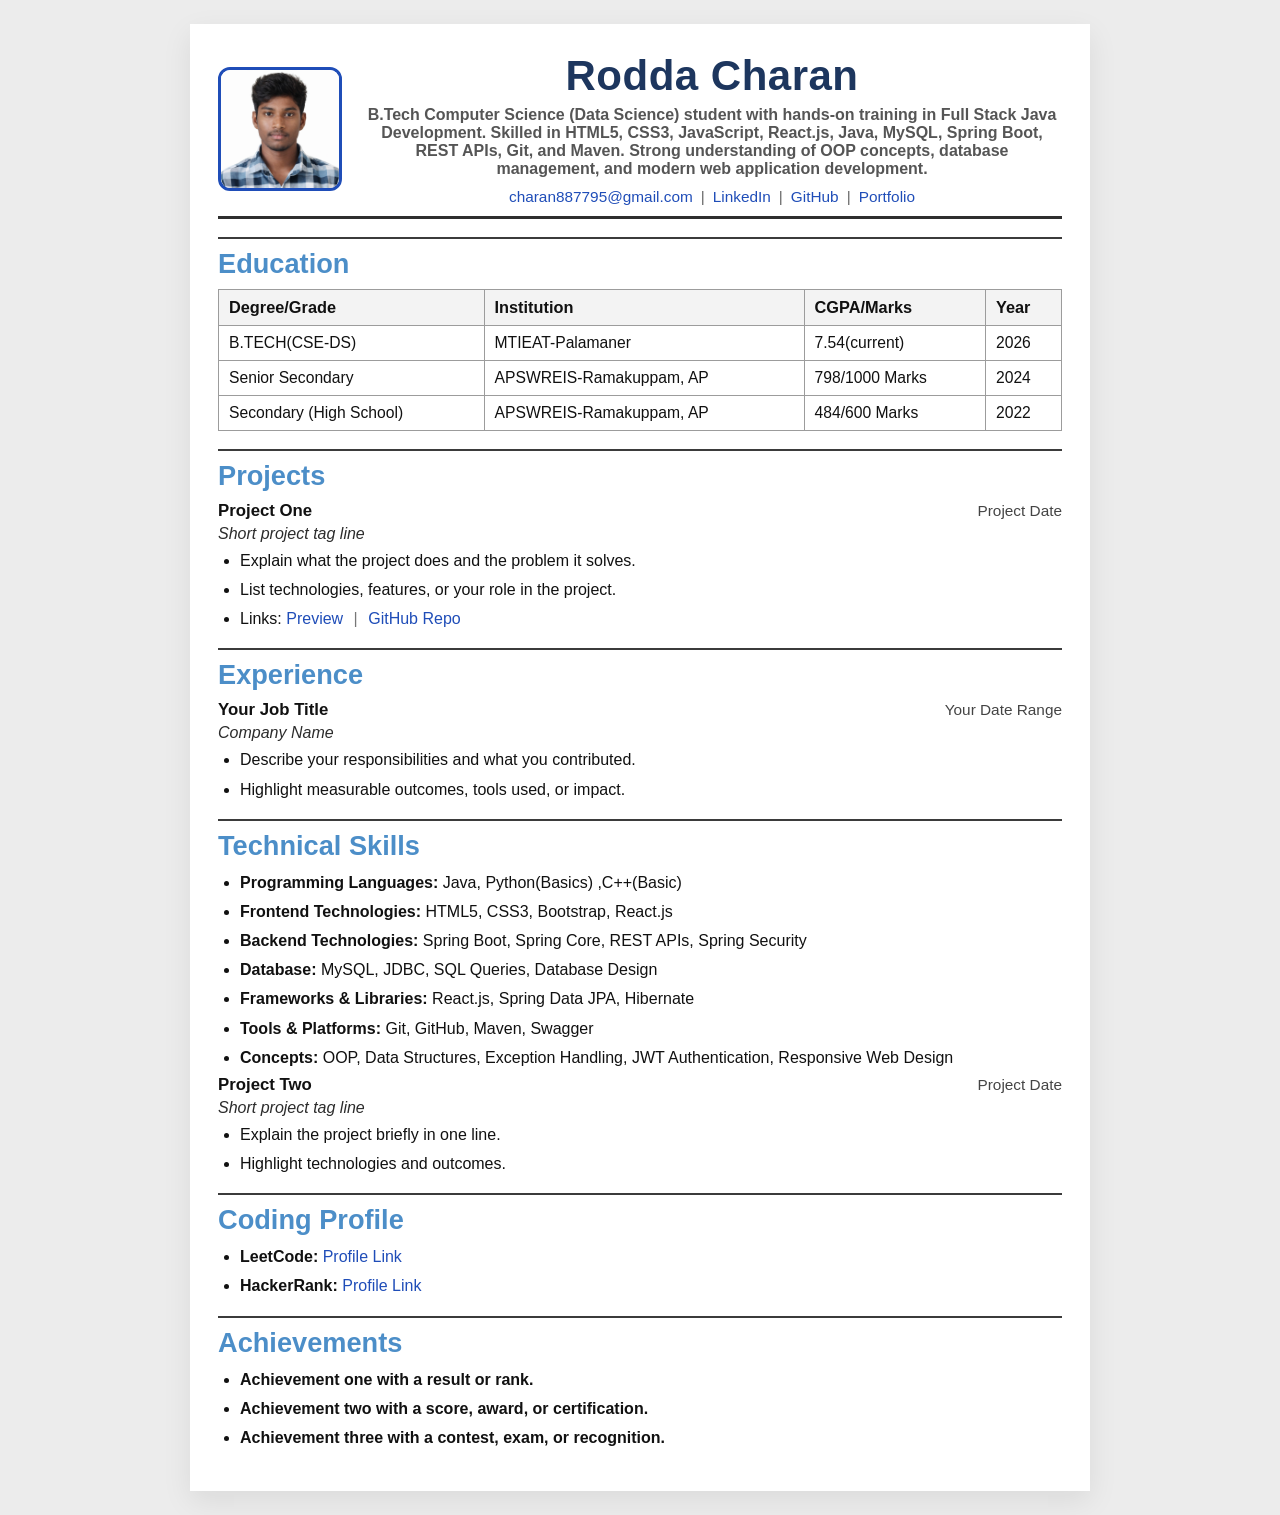
<file: index.html>
<!DOCTYPE html>
<html lang="en">
<head>
	<meta charset="UTF-8" />
	<meta name="viewport" content="width=device-width, initial-scale=1.0" />
	<title>Rodda.Charan-Resume</title>
	<link rel="stylesheet" href="portfolio.css" />
</head>
<body>
	<main class="resume-shell">
		<section class="resume-page">
			<header class="resume-header">
				<div class="photo-frame" aria-label="Profile photo placeholder">
					<img src="R.Charan.jpeg" alt="Your photo" />
				</div>

				<div class="header-copy">
					<h1>Rodda Charan</h1>
					<p class="headline">B.Tech Computer Science (Data Science) student with hands-on training in Full Stack Java Development. Skilled in HTML5, CSS3, JavaScript, React.js, Java, MySQL, Spring Boot, REST APIs, Git, and Maven. Strong understanding of OOP concepts, database management, and modern web application development.</p>

					<div class="contact-row">
						<a href="https://mail.google.com/mail/u/0/?tab=rm&ogbl#inbox">charan887795@gmail.com</a>
						<span>|</span>
						<a href="https://www.linkedin.com/in/rodda-charan-70093b331/" target="_blank" rel="noreferrer">LinkedIn</a>
						<span>|</span>
						<a href="https://github.com/charan-2007-26" target="_blank" rel="noreferrer">GitHub</a>
						<span>|</span>
						<a href="https://yourportfolio.com" target="_blank" rel="noreferrer">Portfolio</a>
					</div>
				</div>
			</header>

			<section class="resume-section">
				<h2>Education</h2>
				<div class="table-wrap">
					<table>
						<thead>
							<tr>
								<th>Degree/Grade</th>
								<th>Institution</th>
								<th>CGPA/Marks</th>
								<th>Year</th>
							</tr>
						</thead>
						<tbody>
							<tr>
								<td>B.TECH(CSE-DS)</td>
								<td>MTIEAT-Palamaner</td>
								<td>7.54(current)</td>
								<td>2026</td>
							</tr>
							<tr>
								<td>Senior Secondary</td>
								<td>APSWREIS-Ramakuppam, AP</td>
								<td>798/1000 Marks</td>
								<td>2024</td>
							</tr>
							<tr>
								<td>Secondary (High School)</td>
								<td>APSWREIS-Ramakuppam, AP</td>
								<td>484/600 Marks</td>
								<td>2022</td>
							</tr>
						</tbody>
					</table>
				</div>
			</section>


			<section class="resume-section">
				<h2>Projects</h2>
				<article class="entry">
					<div class="entry-heading">
						<h3>Project One</h3>
						<span>Project Date</span>
					</div>
					<p class="entry-subtitle">Short project tag line</p>
					<ul class="detail-list">
						<li>Explain what the project does and the problem it solves.</li>
						<li>List technologies, features, or your role in the project.</li>
						<li>
							Links:
							<a href="#" target="_blank" rel="noreferrer">Preview</a>
							<span class="link-sep">|</span>
							<a href="#" target="_blank" rel="noreferrer">GitHub Repo</a>
						</li>
					</ul>
				</article>

				<section class="resume-section">
				<h2>Experience</h2>
				<article class="entry">
					<div class="entry-heading">
						<h3>Your Job Title</h3>
						<span>Your Date Range</span>
					</div>
					<p class="entry-subtitle">Company Name</p>
					<ul class="detail-list">
						<li>Describe your responsibilities and what you contributed.</li>
						<li>Highlight measurable outcomes, tools used, or impact.</li>
					</ul>
				</article>
			</section>

					<section class="resume-section">
				<h2>Technical Skills</h2>
				<ul class="bullet-list">
					<li><strong>Programming Languages:</strong> Java, Python(Basics) ,C++(Basic)</li>
					<li><strong>Frontend Technologies:</strong> HTML5, CSS3, Bootstrap, React.js</li>
					<li><strong>Backend Technologies:</strong> Spring Boot, Spring Core, REST APIs, Spring Security</li>
					<li><strong>Database:</strong> MySQL, JDBC, SQL Queries, Database Design</li>
					<li><strong>Frameworks &amp; Libraries:</strong> React.js, Spring Data JPA, Hibernate</li>
					<li><strong>Tools &amp; Platforms:</strong> Git, GitHub, Maven, Swagger</li>
					<li><strong>Concepts:</strong> OOP, Data Structures, Exception Handling, JWT Authentication, Responsive Web Design</li>
				</ul>
			</section>

				<article class="entry">
					<div class="entry-heading">
						<h3>Project Two</h3>
						<span>Project Date</span>
					</div>
					<p class="entry-subtitle">Short project tag line</p>
					<ul class="detail-list">
						<li>Explain the project briefly in one line.</li>
						<li>Highlight technologies and outcomes.</li>
					</ul>
				</article>
			</section>

			<section class="resume-section">
				<h2>Coding Profile</h2>
				<ul class="bullet-list">
					<li><strong>LeetCode:</strong> <a href="https://leetcode.com/u/R_CHARAN_07/">Profile Link</a></li>
					<li><strong>HackerRank:</strong> <a href="https://www.hackerrank.com/profile/charan887795">Profile Link</a></li>
				</ul>
			</section>

			<section class="resume-section">
				<h2>Achievements</h2>
				<ul class="bullet-list achievements">
					<li>Achievement one with a result or rank.</li>
					<li>Achievement two with a score, award, or certification.</li>
					<li>Achievement three with a contest, exam, or recognition.</li>
				</ul>
			</section>
		</section>
	</main>
</body>
</html>
</file>
<file: portfolio.css>
* {
	box-sizing: border-box;
}

html, body {
	margin: 0;
	padding: 0;
	background: #ececec;
	color: #111;
	font-family: Arial, Helvetica, sans-serif;
}

body {
	padding: 24px 12px;
}

a {
	color: #1f4db8;
	text-decoration: none;
}

a:hover {
	text-decoration: underline;
}

.resume-shell {
	display: flex;
	justify-content: center;
}

.resume-page {
	width: min(100%, 900px);
	background: #fff;
	padding: 28px 28px 36px;
	box-shadow: 0 10px 28px rgba(0, 0, 0, 0.08);
}

.resume-header {
	display: flex;
	align-items: center;
	gap: 20px;
	padding-bottom: 10px;
	border-bottom: 3px solid #2e2e2e;
}

.photo-frame {
	flex: 0 0 124px;
	width: 124px;
	height: 124px;
	border: 3px solid #1f4db8;
	border-radius: 12px;
	overflow: hidden;
	background: #f4f7ff;
}

.photo-frame img {
	width: 100%;
	height: 100%;
	object-fit: cover;
	display: block;
}

.header-copy {
	flex: 1;
	text-align: center;
}

.header-copy h1 {
	margin: 0;
	font-size: clamp(28px, 4vw, 42px);
	font-weight: 800;
	letter-spacing: 0.5px;
	color: #1d365e;
}

.headline {
	margin: 6px 0 10px;
	color: #555;
	font-size: 1rem;
	font-weight: 600;
}

.contact-row {
	display: flex;
	flex-wrap: wrap;
	justify-content: center;
	gap: 8px;
	font-size: 0.96rem;
}

.contact-row span {
	color: #666;
}

.resume-section {
	margin-top: 18px;
	padding-top: 10px;
	border-top: 2px solid #3b3b3b;
}

.resume-section h2 {
	margin: 0 0 10px;
	color: #4c8ec8;
	font-size: 1.7rem;
	line-height: 1.1;
}

.table-wrap {
	overflow-x: auto;
}

table {
	width: 100%;
	border-collapse: collapse;
	font-size: 0.98rem;
}

th, td {
	border: 1px solid #9c9c9c;
	padding: 8px 10px;
	vertical-align: top;
}

th {
	text-align: left;
	background: #f3f3f3;
	font-size: 1.02rem;
}

.bullet-list,
.detail-list {
	margin: 0;
	padding-left: 22px;
}

.bullet-list li,
.detail-list li {
	margin: 6px 0;
	line-height: 1.45;
}

.bullet-list li::marker,
.detail-list li::marker {
	color: #111;
}

.entry {
	margin-bottom: 14px;
}

.entry-heading {
	display: flex;
	gap: 16px;
	justify-content: space-between;
	align-items: baseline;
}

.entry-heading h3 {
	margin: 0;
	font-size: 1.05rem;
	font-weight: 700;
}

.entry-heading span {
	white-space: nowrap;
	color: #444;
	font-size: 0.96rem;
}

.entry-subtitle {
	margin: 4px 0 6px;
	color: #2c2c2c;
	font-style: italic;
}

.link-sep {
	margin: 0 6px;
	color: #777;
}

.achievements li {
	font-weight: 600;
}

.achievements li strong {
	font-weight: 800;
}

@media (max-width: 720px) {
	body {
		padding: 10px;
	}

	.resume-page {
		padding: 18px 14px 24px;
	}

	.resume-header {
		flex-direction: column;
		text-align: center;
	}

	.photo-frame {
		width: 110px;
		height: 110px;
	}

	.entry-heading {
		flex-direction: column;
		align-items: flex-start;
		gap: 4px;
	}

	.resume-section h2 {
		font-size: 1.4rem;
	}
}

@media print {
	body {
		background: #fff;
		padding: 0;
	}

	.resume-page {
		width: 100%;
		box-shadow: none;
		padding: 18px;
	}

	a {
		color: #111;
		text-decoration: none;
	}
}
</file>
